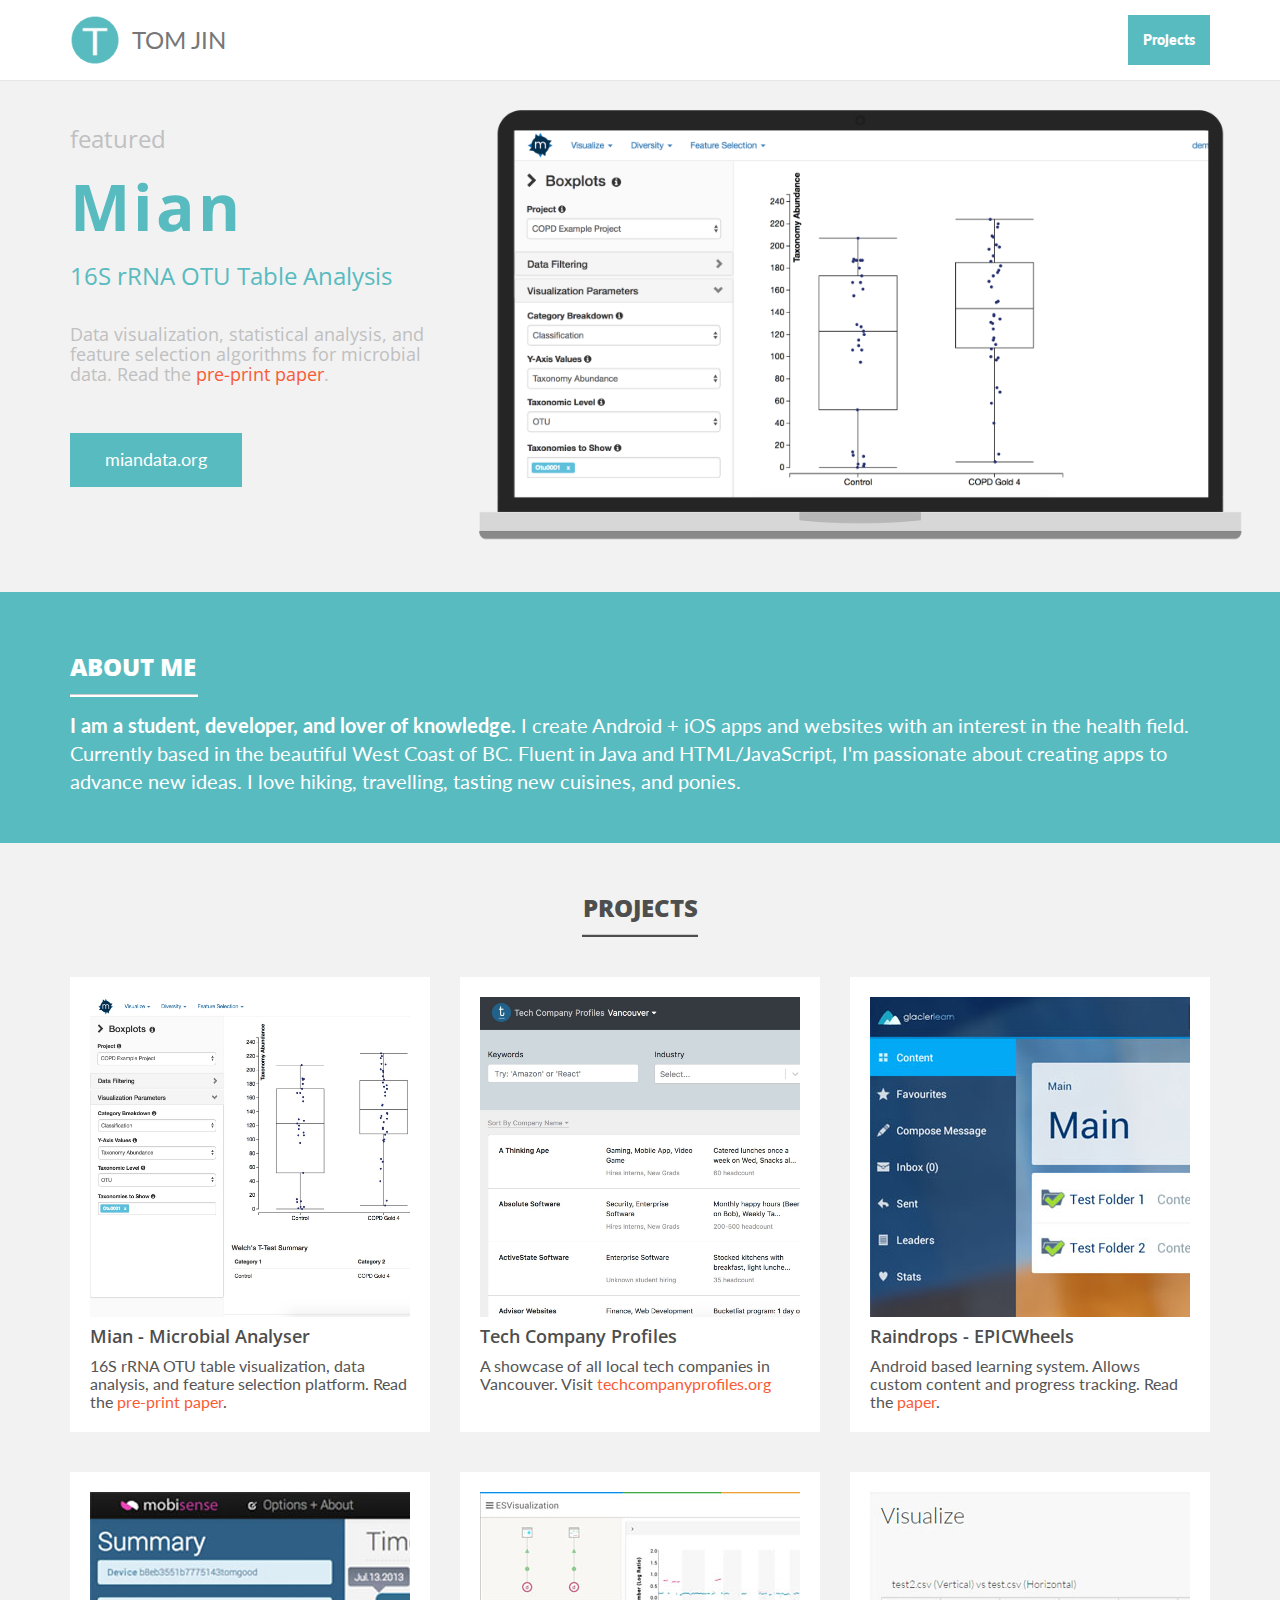
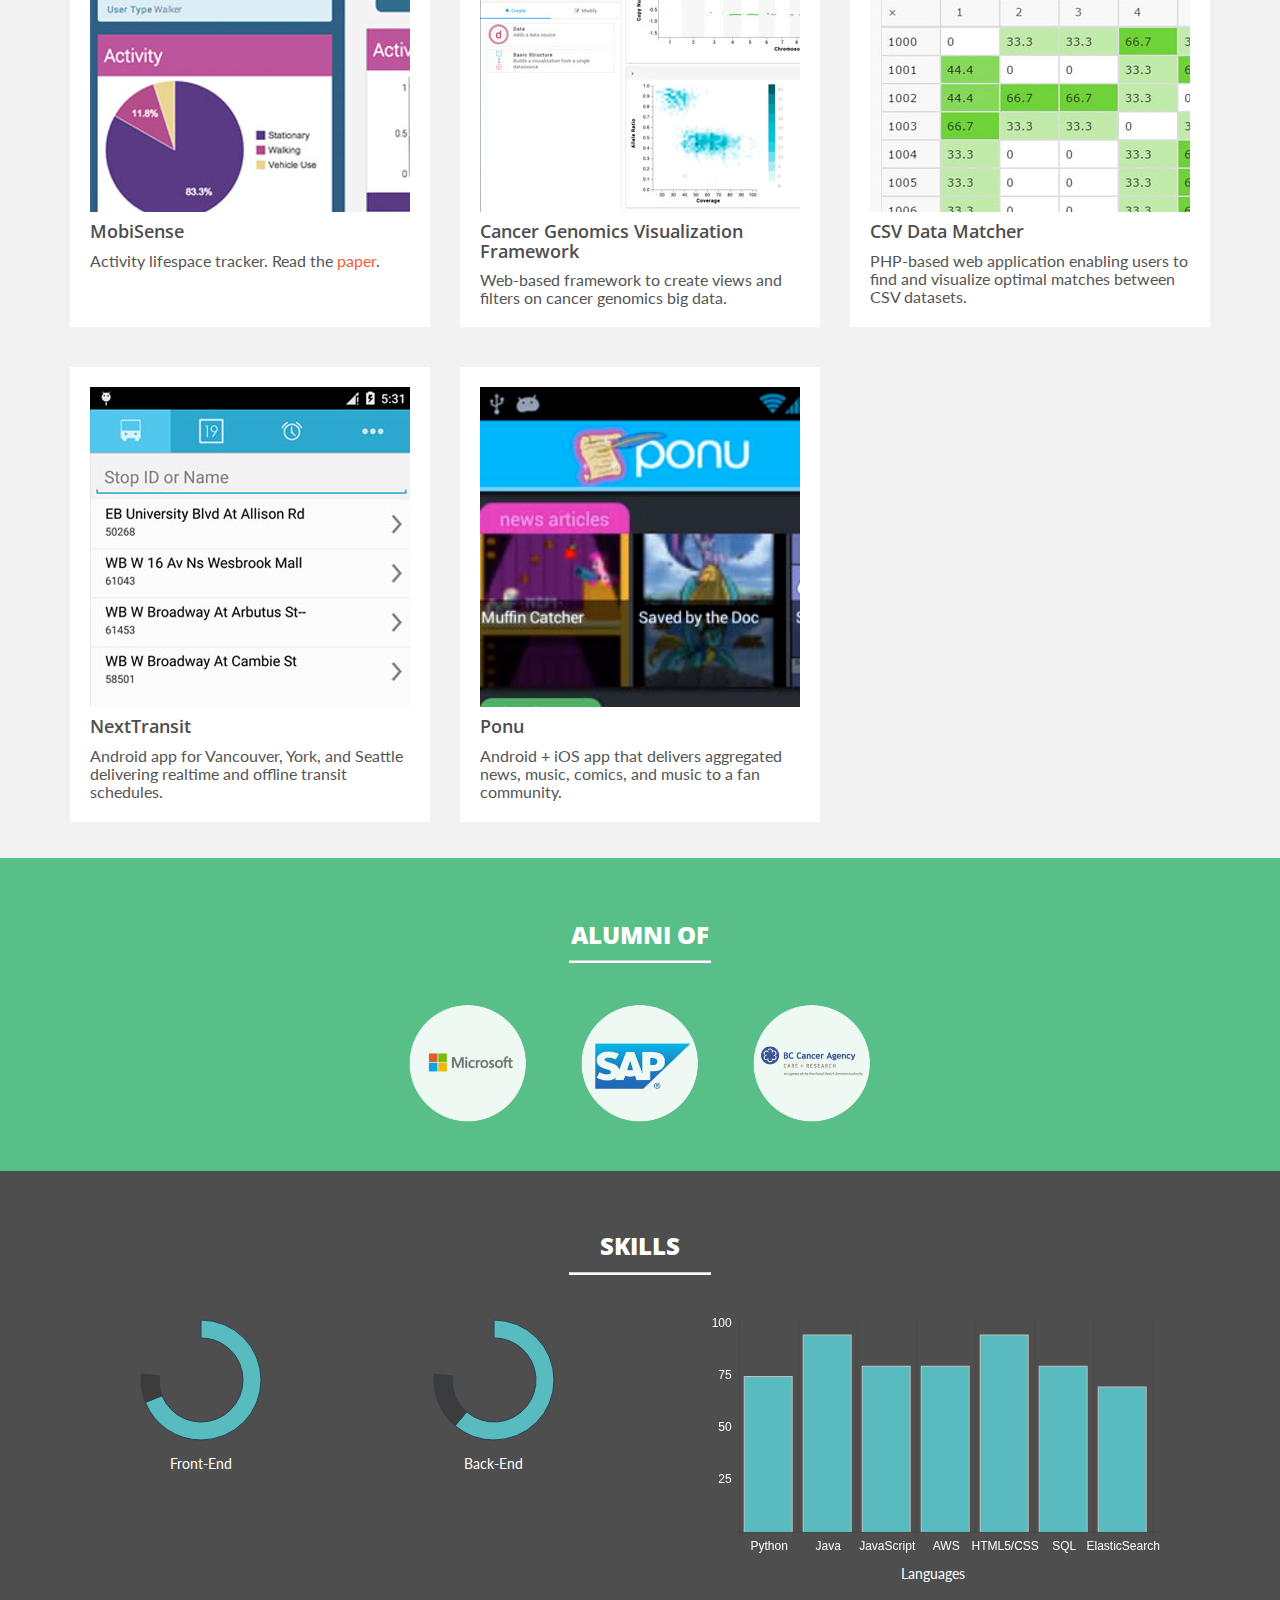
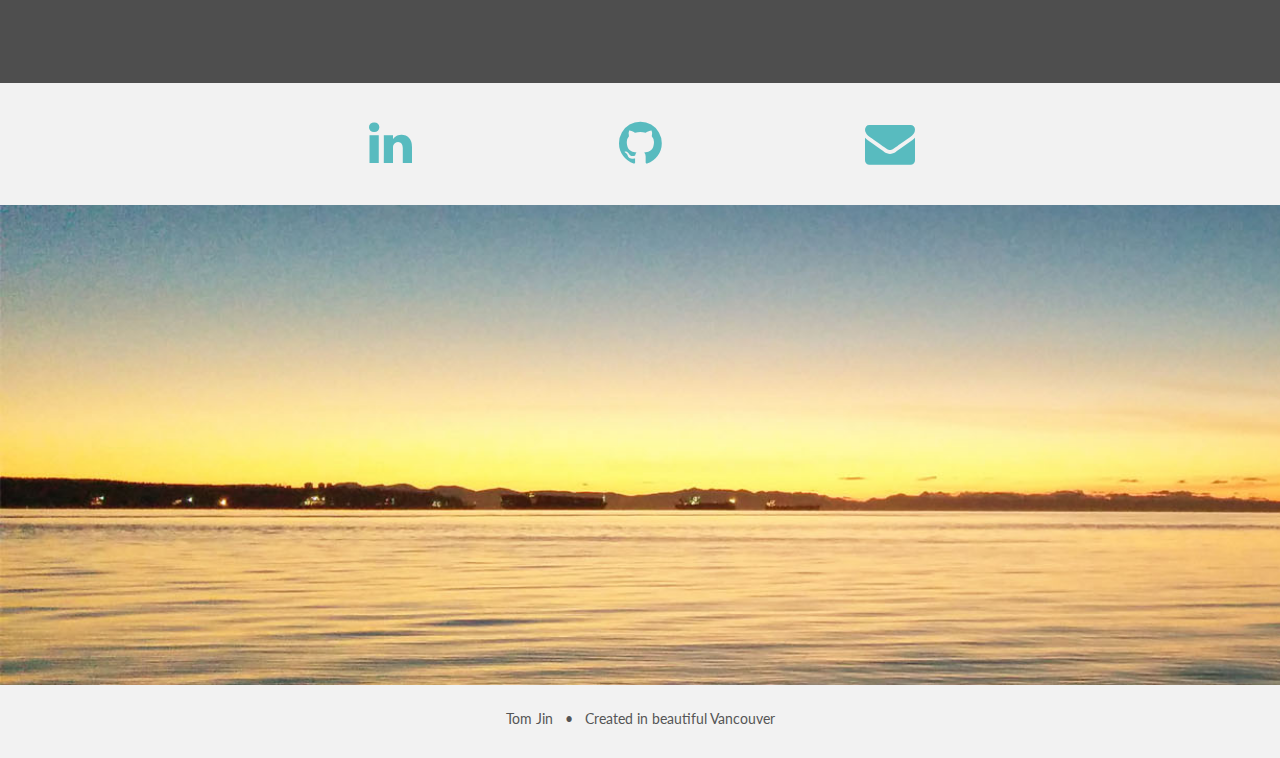
<file: index.html>
<!DOCTYPE html>
<html lang="en">
  <head>
    <meta charset="utf-8">
    <meta http-equiv="X-UA-Compatible" content="IE=edge">
    <meta name="viewport" content="width=device-width, initial-scale=1.0">
    <meta name="description" content="Hi, my name is Tom Jin. I'm a student, developer, and creator of apps, websites, and all things digital.">
    <meta name="author" content="Tom">

    <title>Tom Jin - Student and Developer</title>

    <!-- Favicon -->
    <link rel="shortcut icon" href="img/favicon.ico" type="image/x-icon">
	<link rel="icon" href="img/favicon.ico" type="image/x-icon">

    <!-- Bootstrap CSS -->
    <link href="css/bootstrap.css" rel="stylesheet">

    <!-- Custom CSS -->
    <link href="css/main.css" rel="stylesheet">
    <link href="css/font-awesome.min.css" rel="stylesheet">

    <!-- JS Plugins (Required On Load) -->
    <script src="https://code.jquery.com/jquery-1.10.2.min.js"></script>
    <script src="js/chart.js"></script>

    <!-- HTML5 shim and Respond.js IE8 support of HTML5 elements and media queries -->
    <!--[if lt IE 9]>
      <script src="https://oss.maxcdn.com/libs/html5shiv/3.7.0/html5shiv.js"></script>
      <script src="https://oss.maxcdn.com/libs/respond.js/1.3.0/respond.min.js"></script>
    <![endif]-->
  </head>

  <body>
    <!-- Fixed navbar -->
    <div class="navbar navbar-default navbar-fixed-top">
      <div class="container">
        <div class="navbar-header">
          <button type="button" class="navbar-toggle" data-toggle="collapse" data-target=".navbar-collapse">
            <span class="icon-bar"></span>
            <span class="icon-bar"></span>
            <span class="icon-bar"></span>
          </button>
          <a class="navbar-brand" href="index.html"><img class="logo-left" src="img/logo-left.gif"><span>TOM JIN</span></a>
        </div>
        <div class="navbar-collapse collapse">
          <ul class="nav navbar-nav navbar-right">
            <li class="active"><a href="#projects">Projects</a></li>
          </ul>
        </div><!--/.nav-collapse -->
      </div>
    </div>


	<div id="hello">
	    <div class="container">
	    	<div class="row">
	    		<div class="col-lg-4">
	    			<h3>featured</h3>
	    			<h1>Mian</h1>
	    			<h2>16S rRNA OTU Table Analysis</h2>
	    			<h4>Data visualization, statistical analysis, and feature selection algorithms for microbial data. Read the <a href="https://www.biorxiv.org/content/early/2018/09/14/416073" target="_blank">pre-print paper</a>.</h4>

	    			<a href="https://miandata.org" class="btn btn-theme btn-lg">miandata.org</a>
	    		</div><!-- /col-lg-8 -->
	    		<div class="col-lg-8 centered">
	    			<img src="img/frame-mian.png" width=800/>
	    		</div>
	    	</div><!-- /row -->
	    </div> <!-- /container -->
	</div><!-- /hello -->

	<div id="overview">
		<div class="container">
			<div class="row">
				<!--<div class="col-lg-5 centered">
					<img class="img-circle" src="img/headshot.jpg" alt="">
				</div>-->

				<div class="col-lg-12">
					<h3>ABOUT ME</h3>
					<hr />
					<p><strong>I am a student, developer, and lover of knowledge.</strong> I create Android + iOS apps and websites with an interest in the health field. Currently based in the beautiful West Coast of BC. Fluent in Java and HTML/JavaScript, I'm passionate about creating apps to advance new ideas. I love hiking, travelling, tasting new cuisines, and ponies.  </p>
				</div>
			</div>
		</div>
	</div>

	<div id="projects">
		<div class="container">
			<div class="row centered mt grid">
				<h3>PROJECTS</h3>
				<hr />
				<div class="mt"></div>
				<div class="col-lg-4">
					<div class="quartz">
						<a href="project-mian.html"><img src="img/p-mian-thumb.jpg" alt=""></a>
						<h4>Mian - Microbial Analyser</h4>
						<p>16S rRNA OTU table visualization, data analysis, and feature selection platform. Read the <a href="https://www.biorxiv.org/content/early/2018/09/14/416073" target="_blank">pre-print paper</a>.</p>
					</div>
				</div>
				<div class="col-lg-4">
					<div class="quartz">
						<a href="https://techcompanyprofiles.org/"><img src="img/p-techcompanyprofiles-thumb.jpg" alt=""></a>
						<h4>Tech Company Profiles</h4>
						<p>A showcase of all local tech companies in Vancouver. Visit <a href="https://techcompanyprofiles.org/" target="_blank">techcompanyprofiles.org</a></p>
					</div>
				</div>
				<div class="col-lg-4">
					<div class="quartz">
						<a href="https://github.com/tbj128/Raindrops"><img src="img/p-raindrops-thumb.jpg" alt=""></a>
						<h4>Raindrops - EPICWheels</h4>
						<p>Android based learning system. Allows custom content and progress tracking. Read the <a href="http://www.cs.ubc.ca/~mitchell/Papers/myRESNA2014-epicwheels.pdf" target="_blank">paper</a>.</p>
					</div>
				</div>
			</div>
			<div class="row centered mt grid">
				<div class="col-lg-4">
					<div class="quartz">
						<a href="project-mobisense.html"><img src="img/p-mobisense-thumb.jpg" alt=""></a>
						<h4>MobiSense</h4>
						<p> Activity lifespace tracker. Read the <a href="http://www.cs.ubc.ca/~mitchell/Papers/publishedRESNA2014-mobisense.pdf" target="_blank">paper</a>.</p>
					</div>
				</div>
				<div class="col-lg-4">
					<div class="quartz">
						<a href="project-esv.html"><img src="img/p-esv-thumb.jpg" alt=""></a>
						<h4>Cancer Genomics Visualization Framework</h4>
						<p>Web-based framework to create views and filters on cancer genomics big data.</p>
					</div>
				</div>
				<div class="col-lg-4">
					<div class="quartz">
						<a href="https://github.com/tbj128/CSV-Data-Matcher"><img src="img/p-csvmatcher-thumb.jpg" alt=""></a>
						<h4>CSV Data Matcher</h4>
						<p>PHP-based web application enabling users to find and visualize optimal matches between CSV datasets.</p>
					</div>
				</div>
			</div>
			<div class="row centered mt grid">
				<div class="col-lg-4">
					<div class="quartz">
						<a href="https://play.google.com/store/apps/details?id=com.kinetiqa.nexttransitvancouver"><img src="img/p-nexttransit-thumb.jpg" alt=""></a>
						<h4>NextTransit</h4>
						<p> Android app for Vancouver, York, and Seattle delivering realtime and offline transit schedules.</p>
					</div>
				</div>
				<div class="col-lg-4">
					<div class="quartz">
						<a href="https://play.google.com/store/apps/details?id=com.hummingtap.ponu&hl=en"><img src="img/p-ponu-thumb.jpg" alt=""></a>
						<h4>Ponu</h4>
						<p> Android + iOS app that delivers aggregated news, music, comics, and music to a fan community.</p>
					</div>
				</div>
			</div>
		</div>
	</div>

	<div id="alumni">
		<div class="container">
			<div class="row centered mt grid">
				<h3>ALUMNI OF</h3>
				<hr />
				<div class="mt"></div>
				<div class="col-lg-12">
					<img src="img/alumni-microsoft.png" alt="">
					<img src="img/alumni-sap.png" alt="">
					<img src="img/alumni-bcca.png" alt="">
				</div>
			</div>
		</div>
	</div>

	<div id="skills">
		<div class="container">
			<div class="row centered">
				<h3>SKILLS</h3>
				<hr />
				<div class="col-lg-3 mt">
					<canvas id="frontend" height="130" width="130"></canvas>
					<p>Front-End</p>
					<br>
					<script>
						var doughnutData = [
								{
									value: 90,
									color:"#58bbbf"
								},
								{
									value : 10,
									color : "#3c3c3c"
								}
							];
							var myDoughnut = new Chart(document.getElementById("frontend").getContext("2d")).Doughnut(doughnutData);
					</script>
				</div>
				<div class="col-lg-3 mt">
					<canvas id="backend" height="130" width="130"></canvas>
					<p>Back-End</p>
					<br>
					<script>
						var doughnutData = [
								{
									value: 80,
									color:"#58bbbf"
								},
								{
									value : 20,
									color : "#3c3c3c"
								}
							];
							var myDoughnut = new Chart(document.getElementById("backend").getContext("2d")).Doughnut(doughnutData);
					</script>
				</div>
				<div class="col-lg-6 mt">
					<canvas id="bootstrap" height="240" width="520"></canvas>
					<p>Languages</p>
					<br>
					<script>
						var data = {
						    labels: ["Python", "Java", "JavaScript", "AWS", "HTML5/CSS", "SQL", "ElasticSearch"],
						    datasets: [
						        {
						            label: "My First dataset",
						            fillColor: "rgba(88,187,191,1)",
						            strokeColor: "rgba(220,220,220,0.8)",
						            highlightFill: "rgba(220,220,220,0.75)",
						            highlightStroke: "rgba(220,220,220,1)",
						            data: [75, 95, 80, 80, 95, 80, 70]
						        }
						    ]
						};
						var myDoughnut = new Chart(document.getElementById("bootstrap").getContext("2d")).Bar(data, {
						    scaleFontColor: "#fcfcfc",
						    scaleShowGridLines : false,
						    scaleOverride: true,
						    scaleSteps: 4,
						    scaleStepWidth: 25,
						    scaleStartValue: 0
						});
					</script>
				</div>
			</div><!-- /row -->
		</div><!-- /container -->
	</div><!-- /skills -->

	<section id="contact"></section>
	<div id="social">
		<div class="container">
			<div class="row centered">
				<div class="col-lg-8 col-lg-offset-2">
					<div class="col-md-4">
						<a href="http://ca.linkedin.com/in/tomjinvancouver"><i class="fa fa-linkedin"></i></a>
					</div>
					<div class="col-md-4">
						<a href="http://github.com/tbj128"><i class="fa fa-github"></i></a>
					</div>
					<div class="col-md-4">
						<a href="mailto:tom.jin@outlook.com"><i class="fa fa-envelope"></i></a>
					</div>
				</div>
			</div>
		</div><!-- /container -->
	</div><!-- /social -->


	<div id="vancouver">
		<div class="container">
			<div class="row centered">
			</div>
		</div>
	</div>

	<div id="f">
		<div class="container">
			<div class="row centered">
				<p class="centered">Tom Jin&nbsp;&nbsp;&nbsp;&bull;&nbsp;&nbsp;&nbsp;Created in beautiful Vancouver</p>
			</div>
		</div>
	</div>

    <!-- JS Plugins -->
    <script src="js/bootstrap.js"></script>

    <!-- Analytics Tracking -->
	<script>
	  (function(i,s,o,g,r,a,m){i['GoogleAnalyticsObject']=r;i[r]=i[r]||function(){
	  (i[r].q=i[r].q||[]).push(arguments)},i[r].l=1*new Date();a=s.createElement(o),
	  m=s.getElementsByTagName(o)[0];a.async=1;a.src=g;m.parentNode.insertBefore(a,m)
	  })(window,document,'script','//www.google-analytics.com/analytics.js','ga');

	  ga('create', 'UA-44412271-3', 'auto');
	  ga('send', 'pageview');

	</script>

  </body>
</html>
</file>
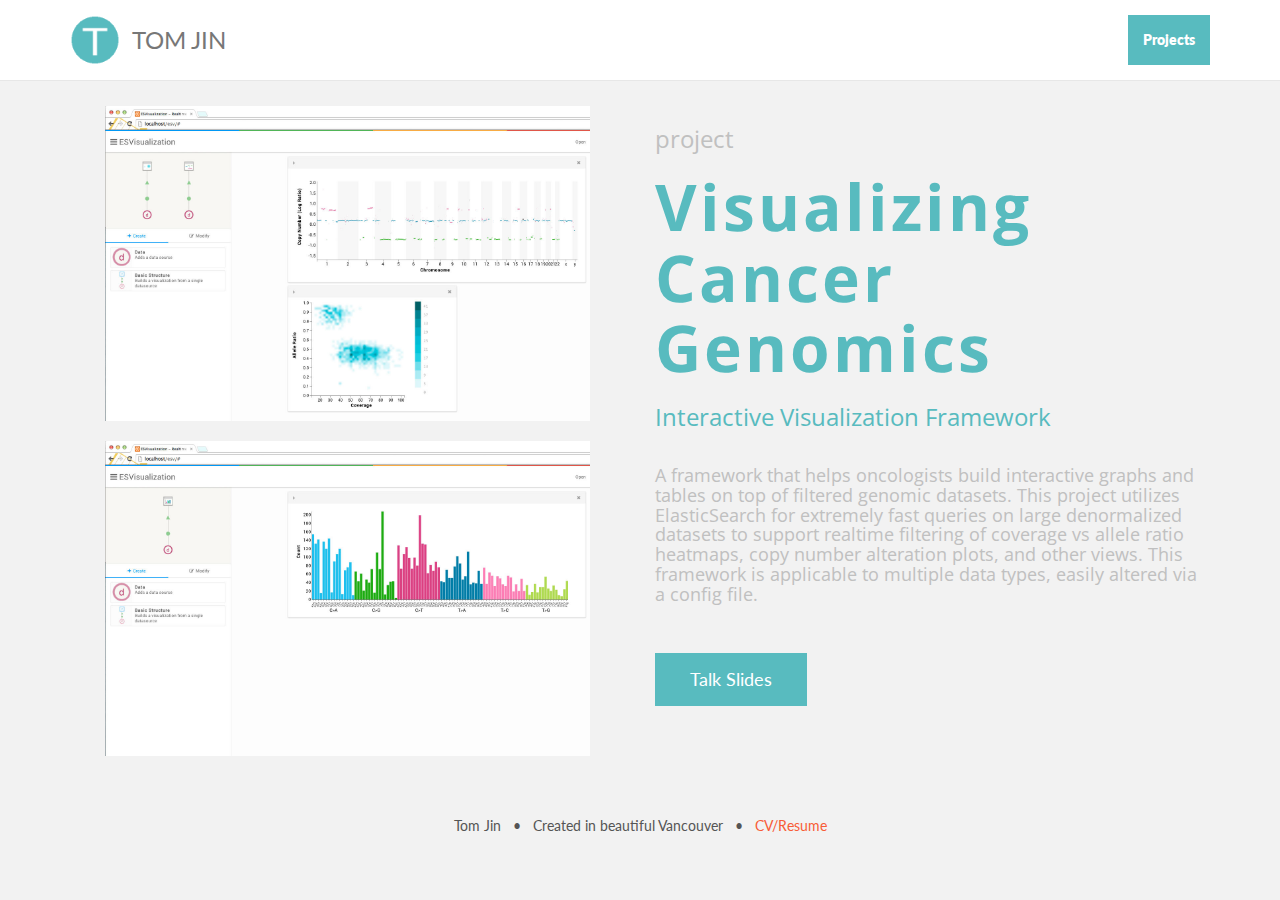
<file: project-esv.html>
<!DOCTYPE html>
<html lang="en">
  <head>
    <meta charset="utf-8">
    <meta http-equiv="X-UA-Compatible" content="IE=edge">
    <meta name="viewport" content="width=device-width, initial-scale=1.0">
    <meta name="description" content="Hi, my name is Tom Jin. I'm a student, developer, and creator of apps, websites, and all things digital.">
    <meta name="author" content="Tom">

    <title>Tom Jin - Cancer Genomics Visualization</title>

    <!-- Bootstrap CSS -->
    <link href="css/bootstrap.css" rel="stylesheet">

    <!-- Custom CSS -->
    <link href="css/main.css" rel="stylesheet">
    <link href="css/font-awesome.min.css" rel="stylesheet">

    <!-- JS Plugins (Required On Load) -->
    <script src="https://code.jquery.com/jquery-1.10.2.min.js"></script>
    <script src="js/chart.js"></script>

    <!-- HTML5 shim and Respond.js IE8 support of HTML5 elements and media queries -->
    <!--[if lt IE 9]>
      <script src="https://oss.maxcdn.com/libs/html5shiv/3.7.0/html5shiv.js"></script>
      <script src="https://oss.maxcdn.com/libs/respond.js/1.3.0/respond.min.js"></script>
    <![endif]-->
  </head>

  <body>
    <!-- Fixed navbar -->
    <div class="navbar navbar-default navbar-fixed-top">
      <div class="container">
        <div class="navbar-header">
          <button type="button" class="navbar-toggle" data-toggle="collapse" data-target=".navbar-collapse">
            <span class="icon-bar"></span>
            <span class="icon-bar"></span>
            <span class="icon-bar"></span>
          </button>
          <a class="navbar-brand" href="index.html"><img class="logo-left" src="img/logo-left.gif"><span>TOM JIN</span></a>
        </div>
        <div class="navbar-collapse collapse">
          <ul class="nav navbar-nav navbar-right">
            <li class="active"><a href="index.html#projects">Projects</a></li>
          </ul>
        </div><!--/.nav-collapse -->
      </div>
    </div>

	<div id="hello">
	    <div class="container">
	    	<div class="row">
	    		<div class="col-lg-6 centered">
	    			<img src="img/p-esv-1.jpg" width="485" /><br /><br />
            <img src="img/p-esv-2.jpg" width="485" />
	    		</div>
	    		<div class="col-lg-6">
	    			<h3>project</h3>
	    			<h1>Visualizing Cancer Genomics</h1>
	    			<h2>Interactive Visualization Framework</h2>
	    			<h4>A framework that helps oncologists build interactive graphs and tables on top of filtered genomic datasets. This project utilizes ElasticSearch for extremely fast queries on large denormalized datasets to support realtime filtering of coverage vs allele ratio heatmaps, copy number alteration plots, and other views. This framework is applicable to multiple data types, easily altered via a config file.</h4>

	    			<a href="assets/slides-esv.pdf" class="btn btn-theme btn-lg">Talk Slides</a>
	    		</div><!-- /col-lg-6 -->
	    	</div><!-- /row -->
	    </div> <!-- /container -->
	</div><!-- /hello -->

	<div id="f">
		<div class="container">
			<div class="row centered">
				<p class="centered">Tom Jin&nbsp;&nbsp;&nbsp;&bull;&nbsp;&nbsp;&nbsp;Created in beautiful Vancouver&nbsp;&nbsp;&nbsp;&bull;&nbsp;&nbsp;&nbsp;<a href="assets/resume.pdf">CV/Resume</a></p>
			</div>
		</div>
	</div>

    <!-- JS Plugins -->
    <script src="js/bootstrap.js"></script>
    
    <!-- Analytics Tracking -->
    <script>
      (function(i,s,o,g,r,a,m){i['GoogleAnalyticsObject']=r;i[r]=i[r]||function(){
      (i[r].q=i[r].q||[]).push(arguments)},i[r].l=1*new Date();a=s.createElement(o),
      m=s.getElementsByTagName(o)[0];a.async=1;a.src=g;m.parentNode.insertBefore(a,m)
      })(window,document,'script','//www.google-analytics.com/analytics.js','ga');

      ga('create', 'UA-44412271-3', 'auto');
      ga('send', 'pageview');

    </script>

  </body>
</html>
</file>
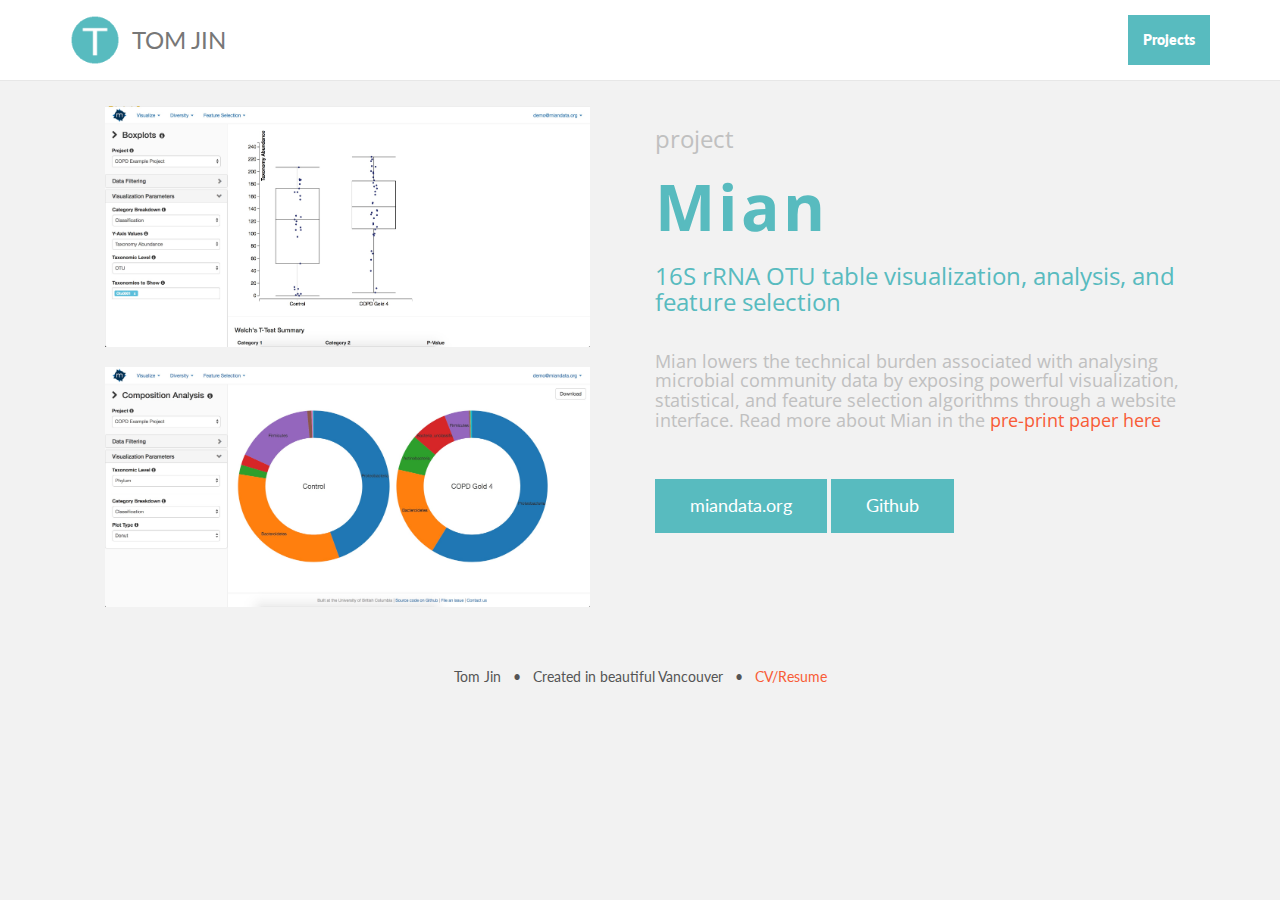
<file: project-mian.html>
<!DOCTYPE html>
<html lang="en">
  <head>
    <meta charset="utf-8">
    <meta http-equiv="X-UA-Compatible" content="IE=edge">
    <meta name="viewport" content="width=device-width, initial-scale=1.0">
    <meta name="description" content="Hi, my name is Tom Jin. I'm a student, developer, and creator of apps, websites, and all things digital.">
    <meta name="author" content="Tom">

    <title>Tom Jin - Mian: 16S rRNA OTU Table Visualization, Data Analysis, and Feature Selection</title>

    <!-- Bootstrap CSS -->
    <link href="css/bootstrap.css" rel="stylesheet">

    <!-- Custom CSS -->
    <link href="css/main.css" rel="stylesheet">
    <link href="css/font-awesome.min.css" rel="stylesheet">

    <!-- JS Plugins (Required On Load) -->
    <script src="https://code.jquery.com/jquery-1.10.2.min.js"></script>
    <script src="js/chart.js"></script>

    <!-- HTML5 shim and Respond.js IE8 support of HTML5 elements and media queries -->
    <!--[if lt IE 9]>
      <script src="https://oss.maxcdn.com/libs/html5shiv/3.7.0/html5shiv.js"></script>
      <script src="https://oss.maxcdn.com/libs/respond.js/1.3.0/respond.min.js"></script>
    <![endif]-->
  </head>

  <body>
    <!-- Fixed navbar -->
    <div class="navbar navbar-default navbar-fixed-top">
      <div class="container">
        <div class="navbar-header">
          <button type="button" class="navbar-toggle" data-toggle="collapse" data-target=".navbar-collapse">
            <span class="icon-bar"></span>
            <span class="icon-bar"></span>
            <span class="icon-bar"></span>
          </button>
          <a class="navbar-brand" href="index.html"><img class="logo-left" src="img/logo-left.gif"><span>TOM JIN</span></a>
        </div>
        <div class="navbar-collapse collapse">
          <ul class="nav navbar-nav navbar-right">
            <li class="active"><a href="index.html#projects">Projects</a></li>
          </ul>
        </div><!--/.nav-collapse -->
      </div>
    </div>

	<div id="hello">
	    <div class="container">
	    	<div class="row">
	    		<div class="col-lg-6 centered">
	    			<img src="img/p-mian-1.jpg" width="485" /><br /><br />
                    <img src="img/p-mian-2.jpg" width="485" />
	    		</div>
	    		<div class="col-lg-6">
	    			<h3>project</h3>
	    			<h1>Mian</h1>
	    			<h2>16S rRNA OTU table visualization, analysis, and feature selection</h2>
	    			<h4>Mian lowers the technical burden associated with analysing microbial community data by exposing powerful visualization, statistical, and feature selection algorithms through a website interface. Read more about Mian in the <a href="https://www.biorxiv.org/content/early/2018/09/14/416073">pre-print paper here</a></h4>

	    			<a href="https://miandata.org" class="btn btn-theme btn-lg">miandata.org</a>
	    			<a href="https://github.com/tbj128/mian" class="btn btn-theme btn-lg">Github</a>
	    		</div><!-- /col-lg-6 -->
	    	</div><!-- /row -->
	    </div> <!-- /container -->
	</div><!-- /hello -->

	<div id="f">
		<div class="container">
			<div class="row centered">
				<p class="centered">Tom Jin&nbsp;&nbsp;&nbsp;&bull;&nbsp;&nbsp;&nbsp;Created in beautiful Vancouver&nbsp;&nbsp;&nbsp;&bull;&nbsp;&nbsp;&nbsp;<a href="assets/resume.pdf">CV/Resume</a></p>
			</div>
		</div>
	</div>

    <!-- JS Plugins -->
    <script src="js/bootstrap.js"></script>

    <!-- Analytics Tracking -->
    <script>
      (function(i,s,o,g,r,a,m){i['GoogleAnalyticsObject']=r;i[r]=i[r]||function(){
      (i[r].q=i[r].q||[]).push(arguments)},i[r].l=1*new Date();a=s.createElement(o),
      m=s.getElementsByTagName(o)[0];a.async=1;a.src=g;m.parentNode.insertBefore(a,m)
      })(window,document,'script','//www.google-analytics.com/analytics.js','ga');

      ga('create', 'UA-44412271-3', 'auto');
      ga('send', 'pageview');

    </script>

  </body>
</html>
</file>
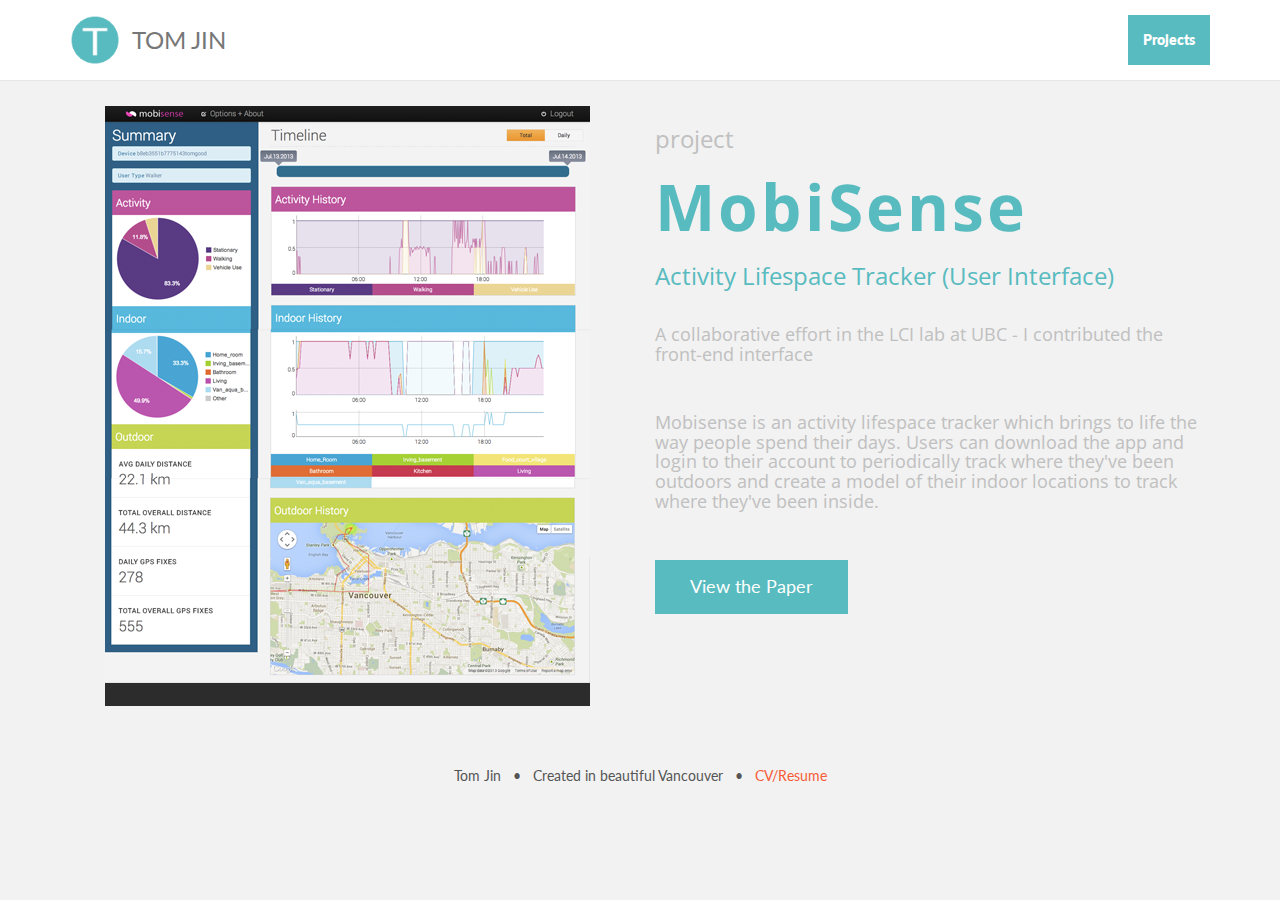
<file: project-mobisense.html>
<!DOCTYPE html>
<html lang="en">
  <head>
    <meta charset="utf-8">
    <meta http-equiv="X-UA-Compatible" content="IE=edge">
    <meta name="viewport" content="width=device-width, initial-scale=1.0">
    <meta name="description" content="Hi, my name is Tom Jin. I'm a student, developer, and creator of apps, websites, and all things digital.">
    <meta name="author" content="Tom">

    <title>Tom Jin - MobiSense</title>

    <!-- Bootstrap CSS -->
    <link href="css/bootstrap.css" rel="stylesheet">

    <!-- Custom CSS -->
    <link href="css/main.css" rel="stylesheet">
    <link href="css/font-awesome.min.css" rel="stylesheet">

    <!-- JS Plugins (Required On Load) -->
    <script src="https://code.jquery.com/jquery-1.10.2.min.js"></script>
    <script src="js/chart.js"></script>

    <!-- HTML5 shim and Respond.js IE8 support of HTML5 elements and media queries -->
    <!--[if lt IE 9]>
      <script src="https://oss.maxcdn.com/libs/html5shiv/3.7.0/html5shiv.js"></script>
      <script src="https://oss.maxcdn.com/libs/respond.js/1.3.0/respond.min.js"></script>
    <![endif]-->
  </head>

  <body>
    <!-- Fixed navbar -->
    <div class="navbar navbar-default navbar-fixed-top">
      <div class="container">
        <div class="navbar-header">
          <button type="button" class="navbar-toggle" data-toggle="collapse" data-target=".navbar-collapse">
            <span class="icon-bar"></span>
            <span class="icon-bar"></span>
            <span class="icon-bar"></span>
          </button>
          <a class="navbar-brand" href="index.html"><img class="logo-left" src="img/logo-left.gif"><span>TOM JIN</span></a>
        </div>
        <div class="navbar-collapse collapse">
          <ul class="nav navbar-nav navbar-right">
            <li class="active"><a href="index.html#projects">Projects</a></li>
          </ul>
        </div><!--/.nav-collapse -->
      </div>
    </div>

	<div id="hello">
	    <div class="container">
	    	<div class="row">
	    		<div class="col-lg-6 centered">
	    			<img src="img/p-mobisense-main.png"/>
	    		</div>
	    		<div class="col-lg-6">
	    			<h3>project</h3>
	    			<h1>MobiSense</h1>
	    			<h2>Activity Lifespace Tracker (User Interface)</h2>
	    			<h4>A collaborative effort in the LCI lab at UBC - I contributed the front-end interface</h4>
	    			<h4>Mobisense is an activity lifespace tracker which brings to life the way people spend their days. Users can download the app and login to their account to periodically track where they've been outdoors and create a model of their indoor locations to track where they've been inside.</h4>

	    			<a href="http://www.cs.ubc.ca/~mitchell/Papers/publishedRESNA2014-mobisense.pdf" class="btn btn-theme btn-lg">View the Paper</a>
	    		</div><!-- /col-lg-6 -->
	    	</div><!-- /row -->
	    </div> <!-- /container -->
	</div><!-- /hello -->

	<div id="f">
		<div class="container">
			<div class="row centered">
				<p class="centered">Tom Jin&nbsp;&nbsp;&nbsp;&bull;&nbsp;&nbsp;&nbsp;Created in beautiful Vancouver&nbsp;&nbsp;&nbsp;&bull;&nbsp;&nbsp;&nbsp;<a href="assets/resume.pdf">CV/Resume</a></p>
			</div>
		</div>
	</div>

    <!-- JS Plugins -->
    <script src="js/bootstrap.js"></script>
    
    <!-- Analytics Tracking -->
	<script>
	  (function(i,s,o,g,r,a,m){i['GoogleAnalyticsObject']=r;i[r]=i[r]||function(){
	  (i[r].q=i[r].q||[]).push(arguments)},i[r].l=1*new Date();a=s.createElement(o),
	  m=s.getElementsByTagName(o)[0];a.async=1;a.src=g;m.parentNode.insertBefore(a,m)
	  })(window,document,'script','//www.google-analytics.com/analytics.js','ga');

	  ga('create', 'UA-44412271-3', 'auto');
	  ga('send', 'pageview');

	</script>

  </body>
</html>
</file>
<file: css/main.css>
/*
 * Author: Carlos Alvarez
 * URL: http://alvarez.is
 *
 * Project Name: Bolt - Free Bootstrap 3 Theme
 * Version: 1.0
 * URL: http://blacktie.co
 */
 
/* FONTS */
@import url(http://fonts.googleapis.com/css?family=Open+Sans:400,300,700,900);
@import url(http://fonts.googleapis.com/css?family=Lato:400,300,700,900);

/* OVERALL ASPECT */

body {
  	background-color: #f2f2f2;
    font-family: "Lato";
    font-weight: 300
    font-size: 16px;
    color: #555;

    -webkit-font-smoothing: antialiased;
    -webkit-overflow-scrolling: touch;
    
    margin-top: 70px;
}

/* Titles */
h1, h2, h3, h4, h5, h6 {
    font-family: "Open Sans";
    font-weight: 300;
    color: #333;
}


/* Paragraph & Typographic */
p {
    line-height: 28px;
    margin-bottom: 25px;
}

.centered {
    text-align: center;
}

.mt {
	margin-top: 40px;
}

/* Links */
a {
    color: #f85c37;
    word-wrap: break-word;

    -webkit-transition: all 0.1s ease-in;
    -moz-transition: all 0.1s ease-in;
    -ms-transition: all 0.1s ease-in;
    -o-transition: all 0.1s ease-in;
    transition: all 0.1s ease-in;
}

a:hover,
a:focus {
	opacity: 0.8;
    text-decoration: none;
    outline: 0;
}

a:before,
a:after {
    -webkit-transition: color 0.1s ease-in, background 0.1s ease-in;
    -moz-transition: color 0.1s ease-in, background 0.1s ease-in;
    -ms-transition: color 0.1s ease-in, background 0.1s ease-in;
    -o-transition: color 0.1s ease-in, background 0.1s ease-in;
    transition: color 0.1s ease-in, background 0.1s ease-in;
}

/* Bootstrap Modifications */
 hr {
    display: block;
    height: 1px;
    border: 0;
    border-top: 1px solid #ccc;
    margin: 1em 0;
    padding: 0;
}


.navbar {
	font-weight: 800;
	font-size: 14px;
	padding-top: 15px;
	padding-bottom: 15px;
	background-color: #ffffff;
}

.navbar-default .navbar-nav > .active > a, .navbar-default .navbar-nav > .active > a:hover, .navbar-default .navbar-nav > .active > a:focus {
	color: #ffffff;
	background-color: #58bbbf;
}

.navbar-brand {
	display: inline-block;
	font-weight: 400;
	font-size: 24px;
	padding-top: 0px;
	padding-bottom: 0px;
}

.navbar-brand span {
	vertical-align: middle;
}

.logo-left {
	width: 50px;
	height: 50px;
	margin-right: 12px;
}

.btn-theme {
	color: #ffffff;
	background-color: #58bbbf;
	border-color: transparent;
    -webkit-transition: color 0.1s ease-in, background 0.1s ease-in;
    -moz-transition: color 0.1s ease-in, background 0.1s ease-in;
    -ms-transition: color 0.1s ease-in, background 0.1s ease-in;
    -o-transition: color 0.1s ease-in, background 0.1s ease-in;
    transition: color 0.1s ease-in, background 0.1s ease-in;
}

.btn-theme:hover {
	color: #ffffff;
	background-color: #33a0a4;
}

.btn {
	padding: 10px 30px;
	margin-bottom: 0;
	font-size: 18px;
	border: 5px solid transparent;
	border-radius: 0px;
}

.lead {
	letter-spacing: 1px;
}

/* WRAP SECTIONS */

/* hello */
#hello {
	width: 100%;
	padding-top: 36px;
	padding-bottom: 36px;
}

#hello h1 {
	font-size: 64px;
	font-weight: 700;
	letter-spacing: 3px;
	color: #58bbbf;
}

#hello h2 {
	color: #58bbbf;
	font-weight: 400;
	font-size: 24px;
}

#hello h3 {
	font-weight: 400;
	color: #c0c0c0;
}

#hello h4 {
	margin-top: 36px;
	margin-bottom: 48px;
	font-weight: 400;
	color: #c0c0c0;
}

/* About Overview */
#overview {
	background-color: #58bbbf;
	padding-top: 50px;
	margin-bottom: 0px;
}

#overview h3 {
	color: white;
	font-weight: 800;
	margin-top: 12px;
	margin-bottom: 12px;
}

#overview hr {
	width: 128px;
	background-color: #FFF;
	height: 2px;
}

#overview p {
	color: white;
	font-weight: 400;
	font-size: 20px;
	margin-bottom: 48px;
}

/* PROJECTS */
#projects {
	margin-bottom: 36px;
}

#projects h3 {
	color: #4e4e4e;
	font-weight: 800;
	margin-top: 12px;
	margin-bottom: 12px;
}

#projects h4 {
	color: #4e4e4e;
	font-weight: 600;
}

#projects hr {
	margin: 0 auto;
	width: 116px;
	background-color: #4e4e4e;
	height: 2px;
}

#projects .quartz {
	background-color: #ffffff;
	padding: 20px;
	text-align: left;
	height: 455px;
}

#projects p {
	font-size: 16px;
	line-height: 18px;
	margin-bottom: 0px;
}

#projects img {
	opacity: 1;
	width: 320px;
	height: 320px;
}

/* Alumni */
#alumni {
	background-color: #58bf88;
	padding-top: 12px;
	padding-bottom: 48px;
	margin-bottom: 0px;
}

#alumni h3 {
	color: white;
	font-weight: 800;
	margin-top: 12px;
	margin-bottom: 12px;
}

#alumni hr {
	width: 142px;
	background-color: #FFF;
	height: 2px;
	margin: 0 auto;
}

#alumni p {
	color: white;
	font-weight: 400;
	font-size: 20px;
	margin-bottom: 48px;
}

#alumni img {
	opacity: 0.9;
	width: 120px;
	height: 120px;
	margin: 0 24px;
}

/* Skills */
#skills {
	background-color: #4e4e4e;
	padding-top: 50px;
	padding-bottom: 50px;
}

#skills h3 {
	color: white;
	font-weight: 800;
	margin-top: 12px;
	margin-bottom: 12px;
}

#skills hr {
	width: 142px;
	background-color: #FFF;
	height: 2px;
	margin: 0 auto;
}

#skills p {
	color: white;
	font-weight: 400;
}

/* Social Links */
#social {
	width: 100%;
	padding-top: 36px;
	padding-bottom: 36px;
}

#social i {
	font-size: 50px;
	color: #58bbbf;
}

#social .col-md-3:hover {
	background-color: #f5f5f5;
}

#social .col-md-3 {
	padding:30px;
}

/* Footer */
#vancouver {
	background: url('../img/section-sunset.jpg') no-repeat 0 0;
	background-size: cover;
	height: 480px;
	padding-top: 360px;
}

#vancouver h3 {
	color: white;
	font-weight: 800;
	margin-top: 12px;
	margin-bottom: 12px;
}

/* Footer */
#f {
	padding-top: 20px;
}

/* Image Opacity */
.grid img {
    opacity: .7;
}
.grid img:hover {
    opacity: 1;
}
</file>
